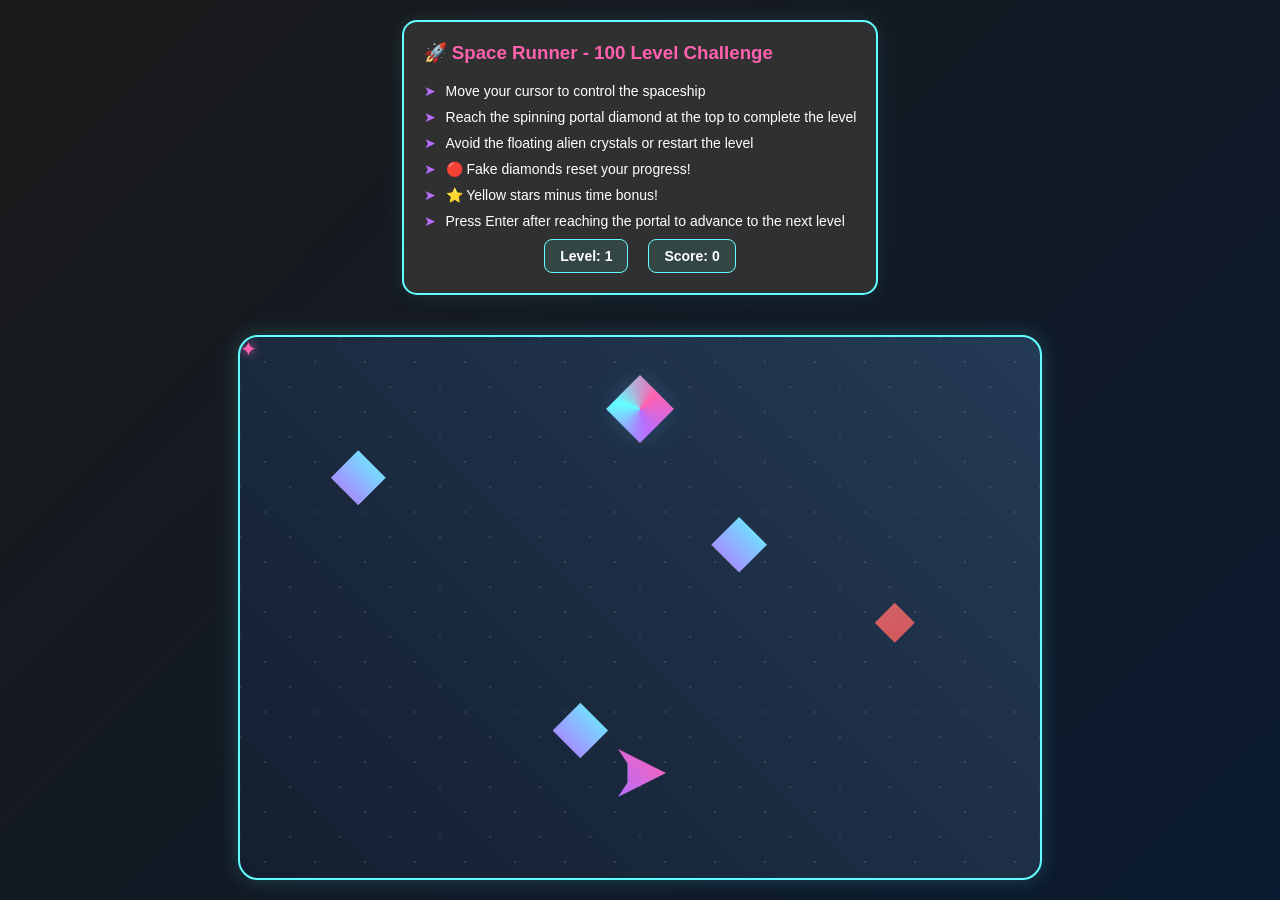
<file: game.html>
<!DOCTYPE html>
<html lang="en">
<head>
    <meta charset="UTF-8" />
    <meta name="viewport" content="width=device-width, initial-scale=1.0"/>
    <title>Space Runner - 100 Level Challenge</title>
    <style>
        :root {
            --current-level: 1;
            --player-color: #00ff88;
            --goal-color: #ff6b6b;
            --obstacle-color: #4dabf7;
            --neon-pink: #ff61af;
            --neon-purple: #b76eff;
            --neon-blue: #61ffff;
        }

        body {
            margin: 0;
            height: 100vh;
            display: flex;
            flex-direction: column;
            align-items: center;
            background: linear-gradient(135deg, #1a1a1a 0%, #0a192f 100%);
            color: white;
            font-family: 'Segoe UI', sans-serif;
            overflow: hidden;
        }

        #game-container {
            width: 800px;
            height: 600px;
            position: relative;
            background: linear-gradient(45deg, #141e30 0%, #243b55 100%);
            border-radius: 20px;
            margin: 20px;
            border: 2px solid var(--neon-blue);
            box-shadow: 0 0 50px rgba(97, 255, 255, 0.2),
                       inset 0 0 30px rgba(97, 255, 255, 0.1);
            overflow: hidden;
            cursor: auto;
        }

        #game-container::before {
            content: '';
            position: absolute;
            width: 100%;
            height: 100%;
            background-image:
                radial-gradient(white 1px, transparent 1px),
                radial-gradient(white 1px, transparent 1px);
            background-size: 50px 50px;
            background-position: 0 0, 25px 25px;
            animation: starsMove 20s linear infinite;
            opacity: 0.1;
        }

        #game-container::after {
            content: '✦';
            position: absolute;
            font-size: 20px;
            color: var(--neon-pink);
            animation: floatParticles 8s linear infinite;
            text-shadow: 0 0 10px var(--neon-pink);
        }

        #player {
            width: 48px;
            height: 48px;
            position: absolute;
            left: 50%;
            top: 80%;
            transform: translate(-50%, -50%);
            z-index: 20;
            clip-path: polygon(50% 0%, 0% 100%, 30% 80%, 70% 80%, 100% 100%);
            background: linear-gradient(135deg, var(--neon-pink), var(--neon-purple));
            box-shadow: 0 6px 30px rgba(183,110,255,0.25), 0 0 18px rgba(97,255,255,0.08);
            pointer-events: none;
            transition: transform 100ms ease-out;
            will-change: transform;
        }

        #player::after {
            content: '';
            position: absolute;
            bottom: -12px;
            left: 50%;
            transform: translateX(-50%);
            width: 22px;
            height: 22px;
            background: radial-gradient(circle at 50% 20%, rgba(97,255,255,0.9), rgba(97,255,255,0.1));
            clip-path: polygon(50% 100%, 0% 0%, 100% 0%);
            filter: blur(6px);
            opacity: .9;
            animation: enginePulse 0.45s ease-in-out infinite alternate;
        }

        #goal {
            width: 48px;
            height: 48px;
            position: absolute;
            top: 48px;
            left: 50%;
            transform: translateX(-50%) rotate(45deg);
            animation: portalSpin 3s linear infinite, pulseGoal 2s ease-in-out infinite;
            background: conic-gradient(
                from 0deg,
                var(--neon-pink),
                var(--neon-purple),
                var(--neon-blue),
                var(--neon-pink)
            );
            box-shadow: 0 0 30px rgba(97,255,255,0.12), 0 0 20px rgba(183,110,255,0.08);
            pointer-events: none;
        }

        .obstacle {
            position: absolute;
            border-radius: 50%;
            clip-path: polygon(50% 0%, 100% 50%, 50% 100%, 0% 50%);
            background: linear-gradient(45deg, var(--neon-purple), var(--neon-blue));
            box-shadow: 0 8px 22px rgba(97,255,255,0.06);
        }

        .trap {
            position: absolute;
            width: 40px;
            height: 40px;
            pointer-events: none;
            animation: trapPulse 1.5s ease-in-out infinite;
        }

        .trap.fake-diamond {
            clip-path: polygon(50% 0%, 100% 50%, 50% 100%, 0% 50%);
            background: conic-gradient(
                from 0deg,
                rgba(255, 107, 107, 0.8),
                rgba(255, 100, 100, 0.8),
                rgba(255, 107, 107, 0.8)
            );
            box-shadow: 0 0 15px rgba(255, 107, 107, 0.4);
        }

        .trap.minus-points {
            clip-path: polygon(50% 0%, 100% 25%, 75% 50%, 100% 75%, 50% 100%, 0% 75%, 25% 50%, 0% 25%);
            background: linear-gradient(45deg, rgba(255, 200, 50, 0.8), rgba(255, 180, 30, 0.8));
            box-shadow: 0 0 15px rgba(255, 200, 50, 0.4);
        }

        @keyframes trapPulse {
            0%, 100% { transform: scale(1); opacity: 0.8; }
            50% { transform: scale(1.2); opacity: 1; }
        }

        .info-box {
            background: rgba(51, 51, 51, 0.9);
            padding: 20px;
            border-radius: 15px;
            border: 2px solid var(--neon-blue);
            margin: 20px;
            max-width: 600px;
            box-shadow: 0 0 20px rgba(97, 255, 255, 0.1);
            backdrop-filter: blur(10px);
        }

        .info-box h3 {
            color: var(--neon-pink);
            margin-top: 0;
        }

        .info-box ul {
            list-style: none;
            padding: 0;
            margin: 0;
        }

        .info-box li {
            margin: 10px 0;
            display: flex;
            align-items: center;
            gap: 10px;
            font-size: 14px;
        }

        .info-box li::before {
            content: '➤';
            color: var(--neon-purple);
        }

        .stats {
            display: flex;
            gap: 20px;
            margin-top: 10px;
            justify-content: center;
        }

        .stat-item {
            background: rgba(97, 255, 255, 0.1);
            padding: 8px 15px;
            border-radius: 8px;
            border: 1px solid var(--neon-blue);
            font-size: 14px;
            font-weight: bold;
        }

        .obstacle:nth-of-type(1) { animation: move1 4s infinite alternate; width:48px; height:48px; left: 10%; top: 30%; }
        .obstacle:nth-of-type(2) { animation: move2 5s infinite alternate; width:56px; height:56px; left: 75%; top: 40%; }
        .obstacle:nth-of-type(3) { animation: move3 3s infinite alternate; width:42px; height:42px; left: 45%; top: 60%; }
        .obstacle:nth-of-type(4) { animation: move4 6s infinite alternate; width:52px; height:52px; left: 25%; top: 50%; }
        .obstacle:nth-of-type(5) { animation: move5 4.5s infinite alternate; width:40px; height:40px; left: 60%; top: 20%; }

        @keyframes move1 {
            0% { transform: translate(0, 0) scale(1); }
            50% { transform: translate(160px, 80px) scale(1.15); }
            100% { transform: translate(-80px, 120px) scale(0.9); }
        }

        @keyframes move2 {
            0% { transform: translate(0, 0) rotate(0deg); }
            50% { transform: translate(-140px, -60px) rotate(160deg); }
            100% { transform: translate(140px, 90px) rotate(320deg); }
        }

        @keyframes move3 {
            0% { transform: translate(0, 0) scale(1); }
            50% { transform: translate(100px, -90px) scale(1.35); }
            100% { transform: translate(-180px, 60px) scale(0.85); }
        }

        @keyframes move4 {
            0% { transform: translate(0, 0) rotate(0deg); }
            50% { transform: translate(140px, 140px) rotate(-170deg); }
            100% { transform: translate(-100px, -100px) rotate(-340deg); }
        }

        @keyframes move5 {
            0% { transform: translate(0, 0) scale(1) rotate(0deg); }
            50% { transform: translate(-100px, 80px) scale(1.2) rotate(160deg); }
            100% { transform: translate(100px, -70px) scale(0.9) rotate(320deg); }
        }

        @keyframes pulseGoal {
            0% { transform: translateX(-50%) rotate(45deg) scale(1); opacity: 0.95 }
            50% { transform: translateX(-50%) rotate(45deg) scale(1.18); opacity: 1 }
            100% { transform: translateX(-50%) rotate(45deg) scale(1); opacity: 0.95 }
        }

        @keyframes starsMove {
            from { background-position: 0 0, 25px 25px; }
            to { background-position: -50px -50px, -25px -25px; }
        }

        @keyframes enginePulse {
            from { opacity: 0.5; height: 15px; }
            to { opacity: 1; height: 25px; }
        }

        @keyframes portalSpin {
            from { transform: translateX(-50%) rotate(0deg); }
            to { transform: translateX(-50%) rotate(360deg); }
        }

        @keyframes floatParticles {
            0% { transform: translate(0, -20px); opacity: 1; }
            100% { transform: translate(0, 620px); opacity: 0; }
        }

        #level-complete {
            position: fixed;
            top: 50%;
            left: 50%;
            transform: translate(-50%, -50%);
            background: linear-gradient(135deg,
                rgba(183, 110, 255, 0.9),
                rgba(97, 255, 255, 0.9)
            );
            padding: 30px;
            border-radius: 20px;
            display: none;
            text-align: center;
            backdrop-filter: blur(10px);
            box-shadow: 0 0 50px rgba(0, 255, 136, 0.5);
            animation: appearComplete 0.5s ease-out;
            border: 2px solid var(--neon-blue);
        }

        #level-complete p {
            margin: 10px 0;
        }

        @keyframes appearComplete {
            from { transform: translate(-50%, -50%) scale(0); }
            to { transform: translate(-50%, -50%) scale(1); }
        }

        #player.hit { animation: hitFlash 300ms linear; filter: hue-rotate(200deg) saturate(150%); }
        @keyframes hitFlash { 0%{ transform: translate(-50%,-50%) scale(1); } 50%{ transform: translate(-50%,-50%) scale(0.85); } 100%{ transform: translate(-50%,-50%) scale(1); } }

        .trap-hit-msg {
            position: fixed;
            top: 50%;
            left: 50%;
            transform: translate(-50%, -50%);
            background: rgba(255, 107, 107, 0.9);
            padding: 20px 30px;
            border-radius: 10px;
            font-size: 24px;
            font-weight: bold;
            display: none;
            animation: trapHitAnim 2s ease-out forwards;
            z-index: 100;
        }

        @keyframes trapHitAnim {
            0% { transform: translate(-50%, -50%) scale(1); opacity: 1; }
            100% { transform: translate(-50%, -80%) scale(0.5); opacity: 0; }
        }
    </style>
</head>
<body>
    <div class="info-box">
        <h3>🚀 Space Runner - 100 Level Challenge</h3>
        <ul>
            <li>Move your cursor to control the spaceship</li>
            <li>Reach the spinning portal diamond at the top to complete the level</li>
            <li>Avoid the floating alien crystals or restart the level</li>
            <li>🔴 Fake diamonds reset your progress!</li>
            <li>⭐ Yellow stars minus time bonus!</li>
            <li>Press Enter after reaching the portal to advance to the next level</li>
        </ul>
        <div class="stats">
            <div class="stat-item">Level: <span id="level-display">1</span></div>
            <div class="stat-item">Score: <span id="score-display">0</span></div>
        </div>
    </div>

    <div id="game-container">
        <div id="player" aria-hidden="true"></div>
        <div id="goal" aria-hidden="true"></div>
        <div id="obstacle-template" class="obstacle" aria-hidden="true" style="display:none;"></div>
        <div id="trap-template" class="trap" aria-hidden="true" style="display:none;"></div>
    </div>

    <div id="level-complete">
        <h2 id="lc-title">🎉 Level Complete! 🎉</h2>
        <p id="lc-score">Score: 0</p>
        <p id="lc-sub">Press Enter for next level</p>
    </div>

    <div class="trap-hit-msg" id="trap-msg"></div>

    <script>
        (function () {
            const container = document.getElementById('game-container');
            const player = document.getElementById('player');
            const goal = document.getElementById('goal');
            const levelDisplay = document.getElementById('level-display');
            const scoreDisplay = document.getElementById('score-display');
            const levelComplete = document.getElementById('level-complete');
            const lcTitle = document.getElementById('lc-title');
            const lcScore = document.getElementById('lc-score');
            const lcSub = document.getElementById('lc-sub');
            const trapMsg = document.getElementById('trap-msg');

            let level = 1;
            let score = 0;
            const MAX_LEVEL = 100;
            let busy = false;
            let px, py, tx, ty;
            const LERP = 0.15;
            const pad = 24;
            let obstacles = [];
            let traps = [];

            function initPositions() {
                const rect = container.getBoundingClientRect();
                px = tx = rect.width / 2;
                py = ty = rect.height * 0.8;
                player.style.left = px + 'px';
                player.style.top = py + 'px';
            }

            function clamp(v, a, b){ return Math.max(a, Math.min(b, v)); }

            function rectsOverlap(a, b) {
                return !(a.right < b.left || a.left > b.right || a.bottom < b.top || a.top > b.bottom);
            }

            function createObstacle() {
                const template = document.getElementById('obstacle-template');
                const obstacle = template.cloneNode(true);
                obstacle.id = '';
                obstacle.style.display = 'block';
                container.appendChild(obstacle);
                return obstacle;
            }

            function createTrap(type) {
                const template = document.getElementById('trap-template');
                const trap = template.cloneNode(true);
                trap.id = '';
                trap.style.display = 'block';
                trap.classList.add(type);
                container.appendChild(trap);
                return trap;
            }

            function updateObstacles(level) {
                obstacles.forEach(obs => obs.remove());
                obstacles.length = 0;

                const baseObstacles = 3;
                const maxObstacles = 15;
                const numObstacles = Math.min(baseObstacles + Math.floor(level/5), maxObstacles);

                for(let i = 0; i < numObstacles; i++) {
                    const obs = createObstacle();
                    const size = 40 + Math.random() * 20;
                    obs.style.width = size + 'px';
                    obs.style.height = size + 'px';
                    obs.style.left = (10 + Math.random() * 80) + '%';
                    obs.style.top = (20 + Math.random() * 50) + '%';
                    
                    const duration = Math.max(0.7, (4 - (level-1)*0.03)).toFixed(2);
                    const delay = (Math.random() * -5).toFixed(2);
                    
                    obs.style.animation = `move${1 + i%5} ${duration}s infinite alternate ${delay}s`;
                    obstacles.push(obs);
                }
            }

            function updateTraps(level) {
                traps.forEach(trap => trap.remove());
                traps.length = 0;

                const numTraps = Math.min(1 + Math.floor(level/10), 4);

                for(let i = 0; i < numTraps; i++) {
                    const trapType = Math.random() > 0.5 ? 'fake-diamond' : 'minus-points';
                    const trap = createTrap(trapType);
                    trap.style.left = (20 + Math.random() * 60) + '%';
                    trap.style.top = (15 + Math.random() * 40) + '%';
                    trap.dataset.type = trapType;
                    traps.push(trap);
                }
            }

            function updatePosition() {
                px += (tx - px) * LERP;
                py += (ty - py) * LERP;

                player.style.left = px + 'px';
                player.style.top = py + 'px';

                const dx = tx - px;
                const dy = ty - py;
                const angle = Math.atan2(dy, dx) * (180 / Math.PI);
                const speed = Math.sqrt(dx * dx + dy * dy);
                
                player.style.transform = `
                    translate(-50%, -50%) 
                    rotate(${angle + 90}deg)
                    scale(${1 - Math.min(0.2, speed * 0.001)})
                `;

                if (!busy) checkCollisions();

                requestAnimationFrame(updatePosition);
            }

            function checkCollisions() {
                const pW = player.offsetWidth;
                const pH = player.offsetHeight;
                const pRect = {
                    left: px - pW/2,
                    right: px + pW/2,
                    top: py - pH/2,
                    bottom: py + pH/2
                };
                const cRect = container.getBoundingClientRect();

                const gRect = goal.getBoundingClientRect();
                const goalRectLocal = {
                    left: gRect.left - cRect.left,
                    right: gRect.right - cRect.left,
                    top: gRect.top - cRect.top,
                    bottom: gRect.bottom - cRect.top
                };

                if (rectsOverlap(pRect, goalRectLocal)) {
                    onReachGoal();
                    return;
                }

                // Check trap collisions
                for (const trap of traps) {
                    const tRect = trap.getBoundingClientRect();
                    const tLocal = {
                        left: tRect.left - cRect.left,
                        right: tRect.right - cRect.left,
                        top: tRect.top - cRect.top,
                        bottom: tRect.bottom - cRect.top
                    };
                    if (rectsOverlap(pRect, tLocal)) {
                        onTrapHit(trap);
                        return;
                    }
                }

                // Check obstacle collisions
                for (const obs of obstacles) {
                    const oRect = obs.getBoundingClientRect();
                    const oLocal = {
                        left: oRect.left - cRect.left,
                        right: oRect.right - cRect.left,
                        top: oRect.top - cRect.top,
                        bottom: oRect.bottom - cRect.top
                    };
                    if (rectsOverlap(pRect, oLocal)) {
                        onPlayerHit();
                        return;
                    }
                }
            }

            function onTrapHit(trap) {
                const trapType = trap.dataset.type;
                player.classList.add('hit');
                setTimeout(()=> player.classList.remove('hit'), 350);

                if (trapType === 'fake-diamond') {
                    trapMsg.textContent = '❌ Fake Diamond! Level Reset!';
                    trapMsg.style.display = 'block';
                    setTimeout(() => trapMsg.style.display = 'none', 2000);
                    restartLevel();
                } else if (trapType === 'minus-points') {
                    score = Math.max(0, score - 50);
                    scoreDisplay.textContent = score;
                    trapMsg.textContent = '⚠️ -50 Points!';
                    trapMsg.style.display = 'block';
                    setTimeout(() => trapMsg.style.display = 'none', 1500);
                }
                
                trap.remove();
                traps = traps.filter(t => t !== trap);
            }

            function onPlayerHit(){
                player.classList.add('hit');
                setTimeout(()=> player.classList.remove('hit'), 350);
                restartLevel();
            }

            function restartLevel(){
                const rect = container.getBoundingClientRect();
                tx = rect.width / 2;
                ty = rect.height * 0.8;
                px = tx; py = ty;
                player.style.left = px + 'px';
                player.style.top = py + 'px';
            }

            function onReachGoal(){
                busy = true;
                const levelScore = level * 100;
                score += levelScore;
                scoreDisplay.textContent = score;
                
                lcTitle.textContent = `🎉 Level ${level} Complete!`;
                lcScore.textContent = `Score: +${levelScore} (Total: ${score})`;
                lcSub.textContent = level < MAX_LEVEL ? 'Press Enter to continue' : `You finished all ${MAX_LEVEL} levels! Final Score: ${score}!`;
                levelComplete.style.display = 'block';
            }

            function startNextLevel(){
                if (!busy) return;
                level++;
                if (level > MAX_LEVEL) {
                    level = 1;
                    score = 0;
                }
                levelDisplay.textContent = level;
                adjustDifficulty(level);
                levelComplete.style.display = 'none';
                busy = false;
                restartLevel();
            }

            function adjustDifficulty(level){
                const baseGoal = 48;
                const minGoal = 14;
                const newGoal = Math.max(minGoal, Math.round(baseGoal - (level-1)*0.32));
                goal.style.width = newGoal + 'px';
                goal.style.height = newGoal + 'px';

                updateObstacles(level);
                updateTraps(level);

                container.style.boxShadow = `0 0 ${20 + level*0.2}px rgba(97,255,255,0.2)`;
            }

            function onPointerMove(e) {
                const rect = container.getBoundingClientRect();
                const clientX = e.clientX ?? (e.touches?.[0]?.clientX ?? tx);
                const clientY = e.clientY ?? (e.touches?.[0]?.clientY ?? ty);
                
                tx = clamp(clientX - rect.left, pad, rect.width - pad);
                ty = clamp(clientY - rect.top, pad, rect.height - pad);
            }

            function onLeave() {
                const rect = container.getBoundingClientRect();
                tx = rect.width / 2;
                ty = rect.height * 0.8;
            }

            window.addEventListener('keydown', (e) => {
                if (e.key === 'Enter') {
                    if (busy) startNextLevel();
                }
            });

            initPositions();
            container.addEventListener('pointermove', onPointerMove, {passive:true});
            container.addEventListener('pointerdown', onPointerMove, {passive:true});
            container.addEventListener('pointerleave', onLeave);
            container.addEventListener('touchmove', onPointerMove, {passive:true});

            levelDisplay.textContent = level;
            scoreDisplay.textContent = score;
            adjustDifficulty(level);

            requestAnimationFrame(updatePosition);
        })();
    </script>
</body>
</html>
</file>
